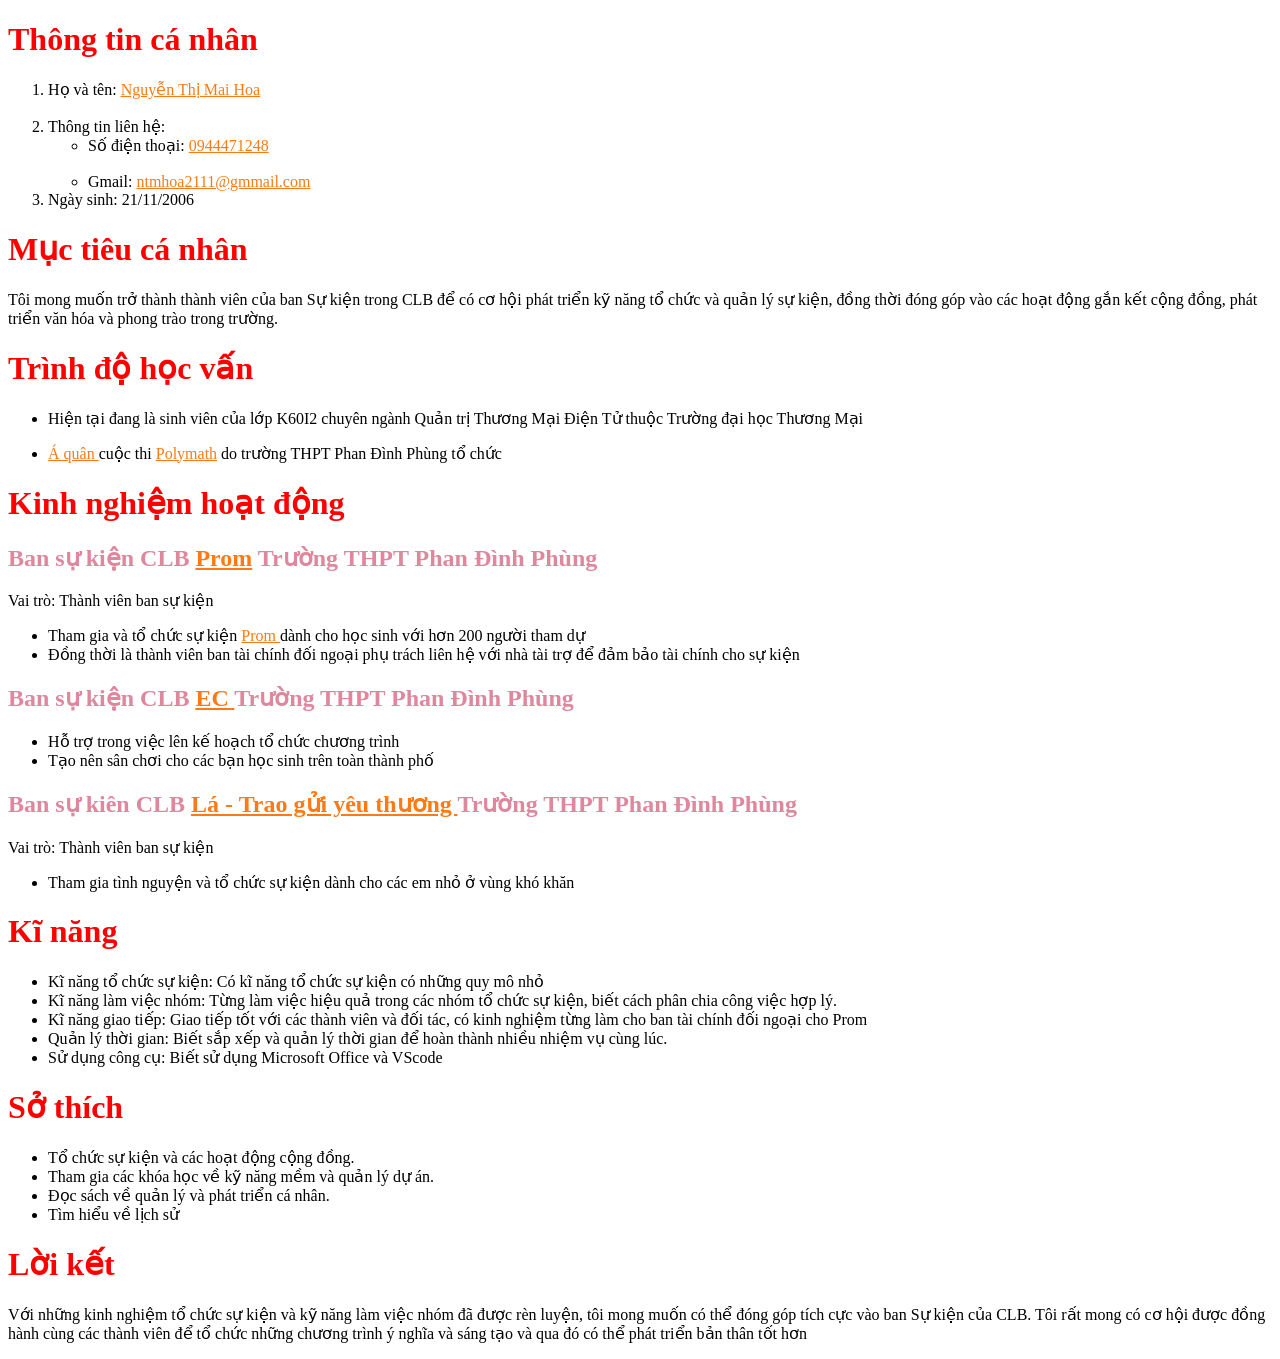
<file: index.html>
<!DOCTYPE html>
<html lang="vi">
  <head>
    <meta charset="UTF-8" />
    <meta name="viewport" content="width=device-width, initial-scale=1.0" />
    <link rel="stylesheet" href="style.css">
    <link rel="shortcut icon" href="./hoa-1.jpg" type="image/x-icon">
    <title>CV của Nguyễn Thị Mai Hoa</title>
  </head>
  <body>
    <h1>Thông tin cá nhân</h1>
    <p>
      <ol>
        <li>Họ và tên: <a href="https://www.facebook.com/profile.php?id=100061846315831">Nguyễn Thị Mai Hoa </a></li><br>
        <li>Thông tin liên hệ: 
          <ul>
            <li>Số điện thoại: <a href="tel:0944471248">0944471248</a></li><br>
            <li>Gmail: <a href="mailto:ntmhoa@gmail.com">ntmhoa2111@gmmail.com</a></li>
          </ul></li>
        <li>Ngày sinh: 21/11/2006</li>
      </ol>
    </p>
    <h1>Mục tiêu cá nhân </h1>
    <p>Tôi mong muốn trở thành thành viên của ban Sự kiện trong CLB để có cơ hội phát triển kỹ năng tổ chức và quản lý sự kiện, đồng thời đóng góp vào các hoạt động gắn kết cộng đồng, phát triển văn hóa và phong trào trong trường.

    </p>
    <h1>Trình độ học vấn </h1>
    <p><ul><li>Hiện tại đang là sinh viên của lớp K60I2 chuyên ngành Quản trị Thương Mại Điện Tử thuộc Trường đại học Thương Mại</li></ul>
    <ul><li> <a href="https://www.facebook.com/polymatholympiaclub/posts/pfbid02oraRR8dyTmABbpCcNZBvnfA7QpeQAUvjvaJzhre2L1g6XteGtP9E16MARnTi1eY8l
      "> Á quân </a>  cuộc thi <a href="https://www.facebook.com/polymatholympiaclub">Polymath</a> do trường THPT Phan Đình Phùng tổ chức </li></ul> </p>
    <h1> Kinh nghiệm hoạt động</h1>
    <p><h2> Ban sự kiện CLB <a href="https://www.facebook.com/profile.php?id=100069414311899"> Prom</a> Trường THPT Phan Đình Phùng </h2>
      <p>Vai trò: Thành viên ban sự kiện <br>
      <ul><li>Tham gia và tổ chức sự kiện <a href="https://www.facebook.com/profile.php?id=100069414311899"> Prom </a> dành cho học sinh với hơn 200 người tham dự </li>
      <li> Đồng thời là thành viên ban tài chính đối ngoại phụ trách liên hệ với nhà tài trợ để đảm bảo tài chính cho sự kiện</li></ul></p>
    <h2>Ban sự kiện CLB <a href="https://www.facebook.com/PDPenglishconcert">EC </a> Trường THPT Phan Đình Phùng </h2>
    <p><ul><li>Hỗ trợ trong việc lên kế hoạch tổ chức chương trình</li>
    <li>Tạo nên sân chơi cho các bạn học sinh trên toàn thành phố

    </li></ul>
    <h2>Ban sự kiên CLB <a href="https://www.facebook.com/la.traoguiyeuthuong2020"> Lá - Trao gửi yêu thương </a> Trường THPT Phan Đình Phùng </h2>
    <p>Vai trò: Thành viên ban sự kiện <br>
    <ul><li>Tham gia tình nguyện và tổ chức sự kiện dành cho các em nhỏ ở vùng khó khăn </li></ul></p>
    
    </p>
    <h1> Kĩ năng </h1>
    <p><ul><li>Kĩ năng tổ chức sự kiện: Có kĩ năng tổ chức sự kiện có những quy mô nhỏ</li>
    <li>Kĩ năng làm việc nhóm: Từng làm việc hiệu quả trong các nhóm tổ chức sự kiện, biết cách phân chia công việc hợp lý.</li>
  <li>Kĩ năng giao tiếp: Giao tiếp tốt với các thành viên và đối tác, có kinh nghiệm từng làm cho ban tài chính đối ngoại cho Prom </li>
<li>Quản lý thời gian: Biết sắp xếp và quản lý thời gian để hoàn thành nhiều nhiệm vụ cùng lúc.</li>
<li>Sử dụng công cụ: Biết sử dụng Microsoft Office và VScode </li></ul></p>
<h1
  >Sở thích</h1
 > 
  <p><ul><li>
    Tổ chức sự kiện và các hoạt động cộng đồng.
  </li>
<li>Tham gia các khóa học về kỹ năng mềm và quản lý dự án.</li>
<li>Đọc sách về quản lý và phát triển cá nhân.
</li>
<li>Tìm hiểu về lịch sử </li></ul></p>

<h1>Lời kết </h1>
<p>Với những kinh nghiệm tổ chức sự kiện và kỹ năng làm việc nhóm đã được rèn luyện, tôi mong muốn có thể đóng góp tích cực vào ban Sự kiện của CLB. Tôi rất mong có cơ hội được đồng hành cùng các thành viên để tổ chức những chương trình ý nghĩa và sáng tạo và qua đó có thể phát triển bản thân tốt hơn </p>


    </p>
    
  </body> 
</html>
</file>
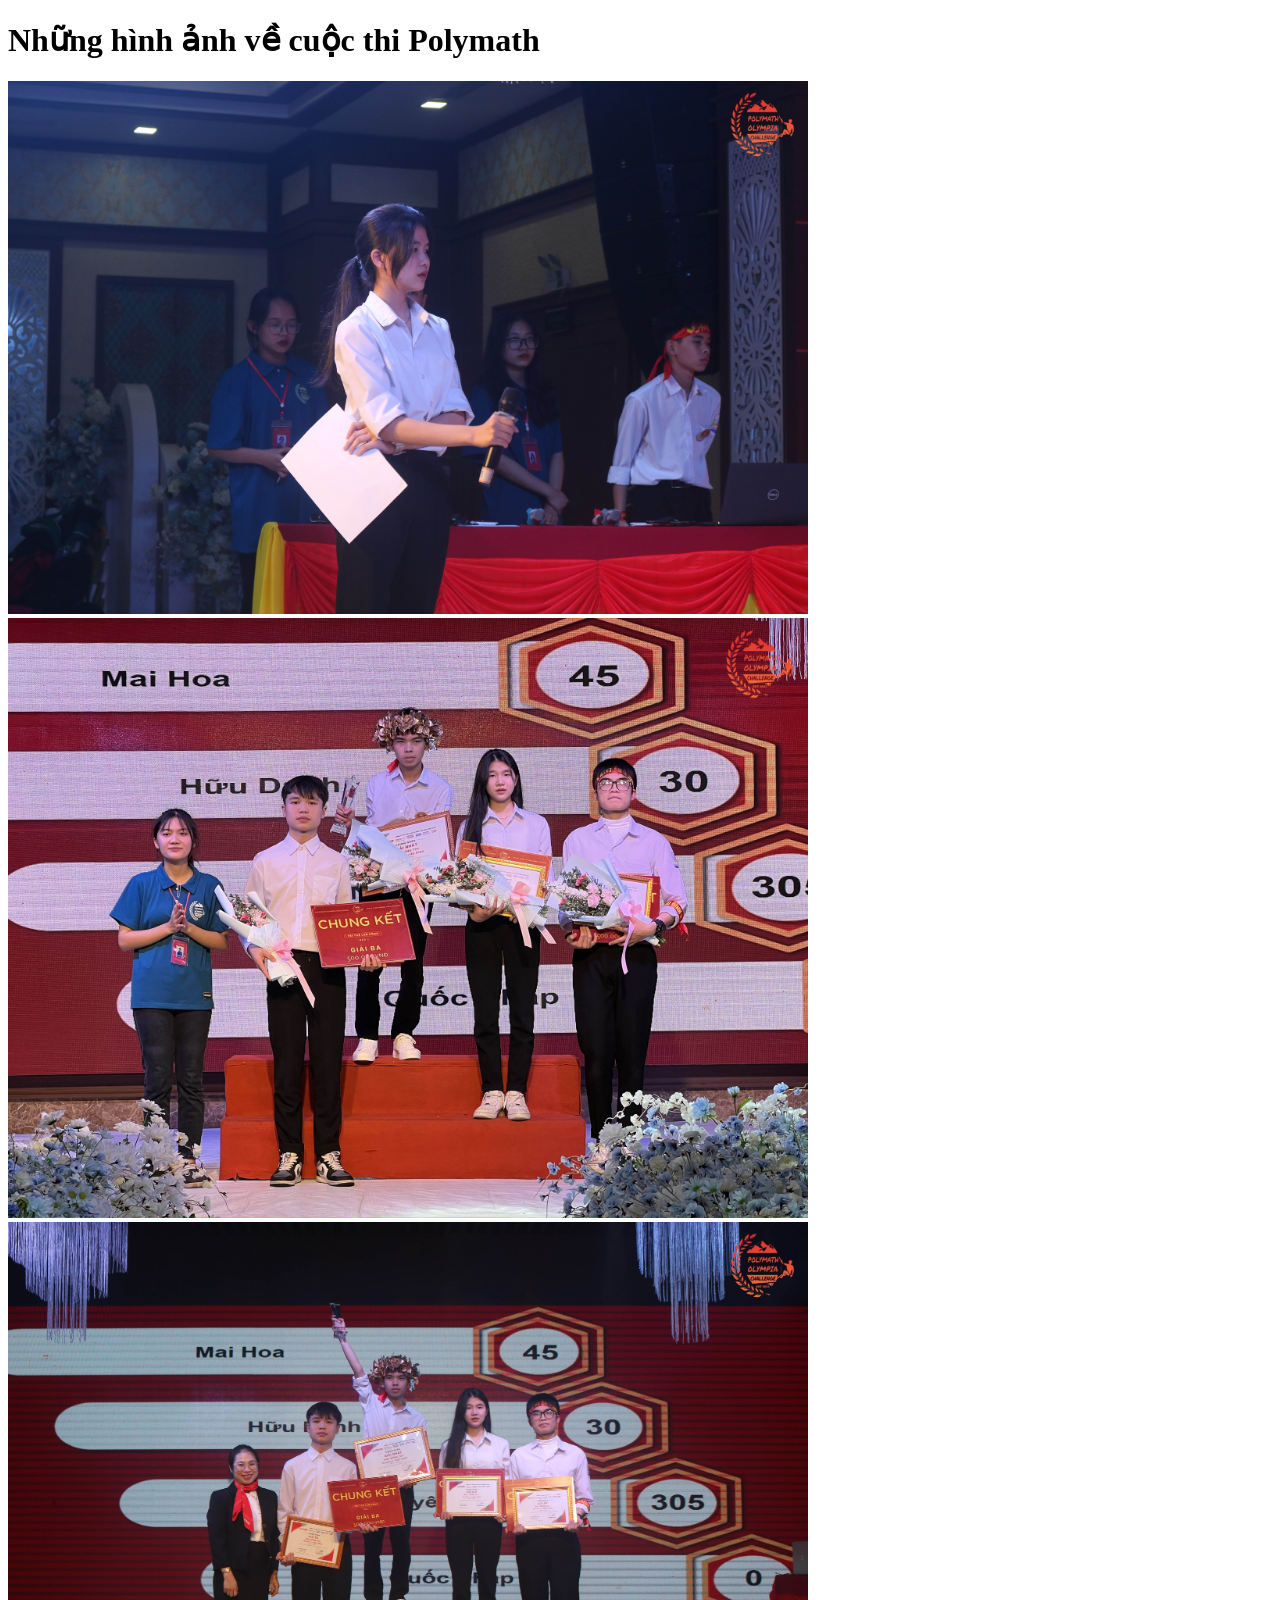
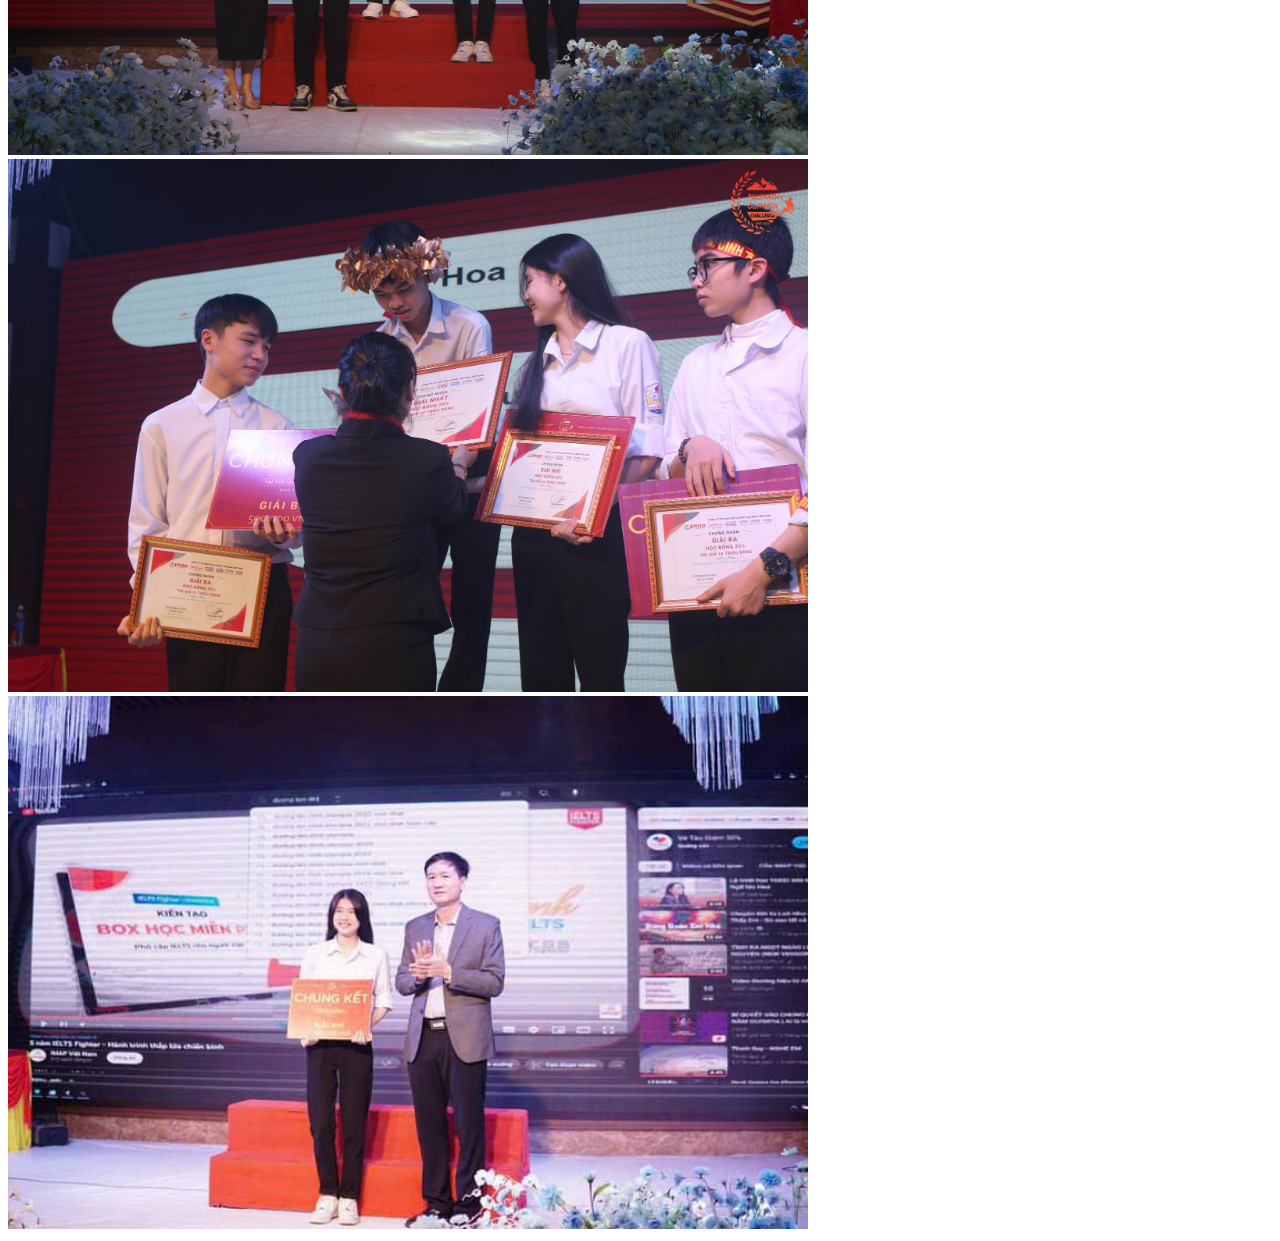
<file: Hình ảnh/index.html>
<!DOCTYPE html>
<html lang="vi">
  <head>
    <meta charset="UTF-8" />
    <meta name="viewport" content="width=device-width, initial-scale=1.0" />
    <title>Hình ảnh về cuộc thi</title>
  </head>
  <body>
    <h1>Những hình ảnh về cuộc thi Polymath</h1>
    <img
      src="img/319154663_176877494989549_7612616555379041306_n.jpg"
      alt=""
      width="800"
    />
    <img
      src="img/319180520_176877598322872_6271387677370539910_n.jpg"
      alt=""
      width="800"
    />
    <img
      src="img/320328081_543500071159988_3572504105665042122_n.jpg"
      alt=""
      width="800"
    />
    <img
      src="img/320670526_1303947900445303_4403690321521476267_n.jpg"
      alt=""
      width="800"
    />
    <img
      src="img/z5843052367876_ce7c30af83b4c29bcf91e4a8d98960b1.jpg"
      alt=""
      width="800"
    />
  </body>
</html>
</file>
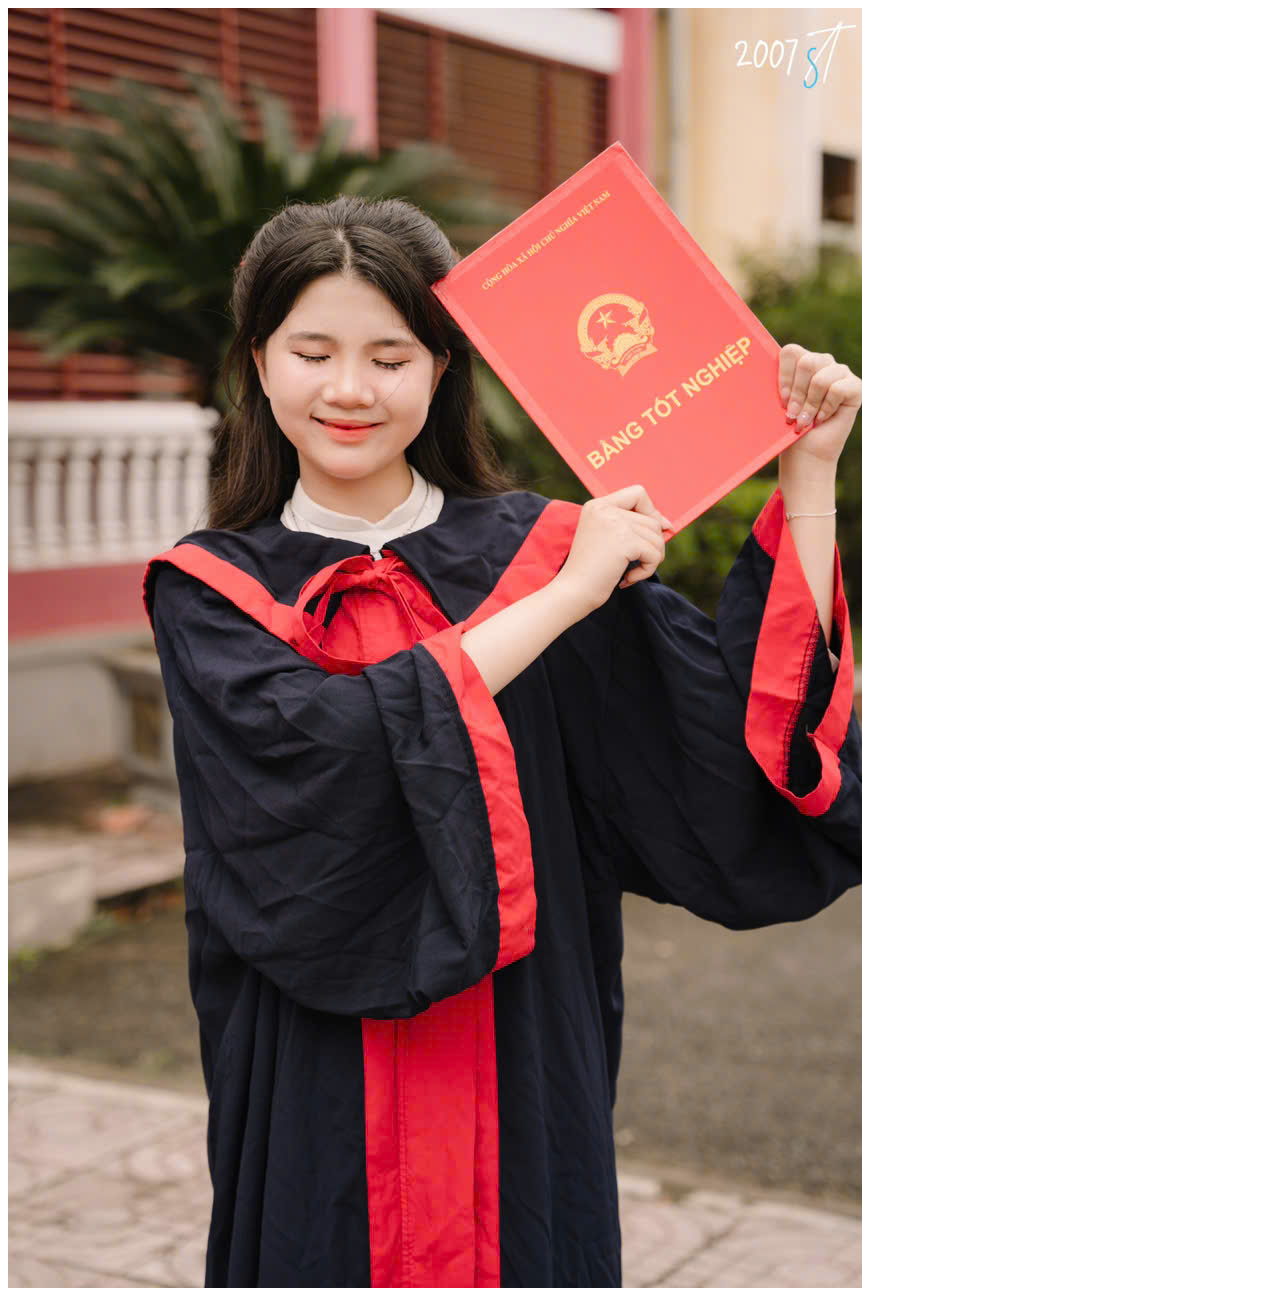
<file: Ảnh của Mai Hoa nè/index.html>
<!DOCTYPE html>
<html lang="en">
  <head>
    <meta charset="UTF-8" />
    <meta name="viewport" content="width=device-width, initial-scale=1.0" />
    <title>Hình ảnh về Mai Hoa nè</title>
  </head>
  <body>
    <img src="img/z5839345872255_f02739efe48622af00f45e8f4019d000.jpg" alt="" />
  </body>
</html>
</file>
<file: style.css>
h1 {
  color: red;
  font-style: normal;
}
h2 {
  color: rgb(222, 135, 157);
}
a {
  color: rgb(255, 122, 20);
}
</file>
